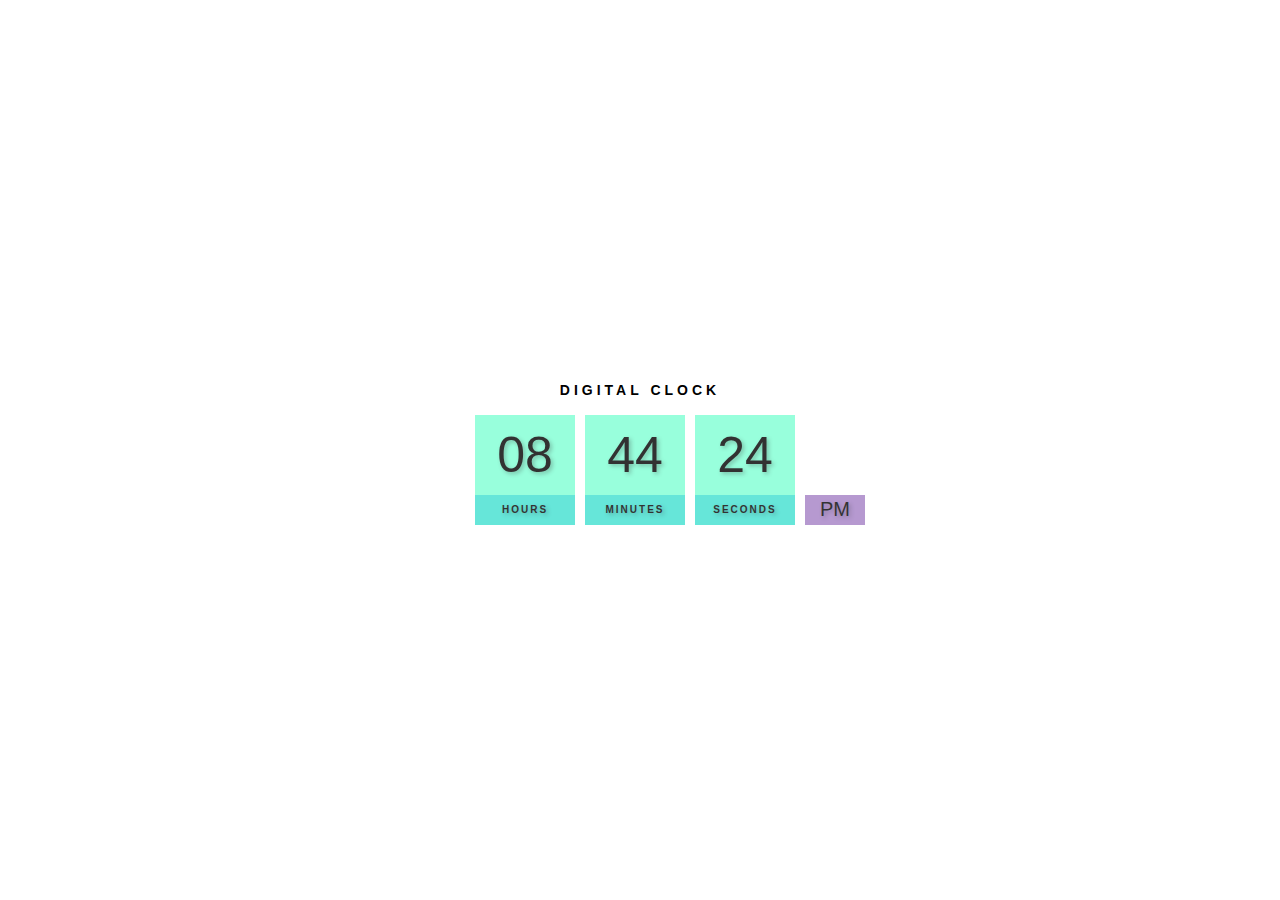
<file: index.html>
<!DOCTYPE html>
<html lang="en">
<head>
    <meta charset="UTF-8">
    <meta http-equiv="X-UA-Compatible" content="IE=edge">
    <meta name="viewport" content="width=device-width, initial-scale=1.0">
    <title>Digital Clock</title>
    <link rel="stylesheet" href="styles.css">
</head>
<body>
    <h2>Digital Clock</h2>
    <div class="clock">
        <div>
            <span id="hour">00</span>
            <span class="text">Hours</span>
        </div>
        <div>
            <span id="minutes">00</span>
            <span class="text">Minutes</span>
        </div>
        <div>
            <span id="seconds">00</span>
            <span class="text">Seconds</span>
        </div>
        <div>
            <span id="ampm">AM</span>
        </div>
    </div>
    <script src="index.js"></script>
</body>
</html>
</file>
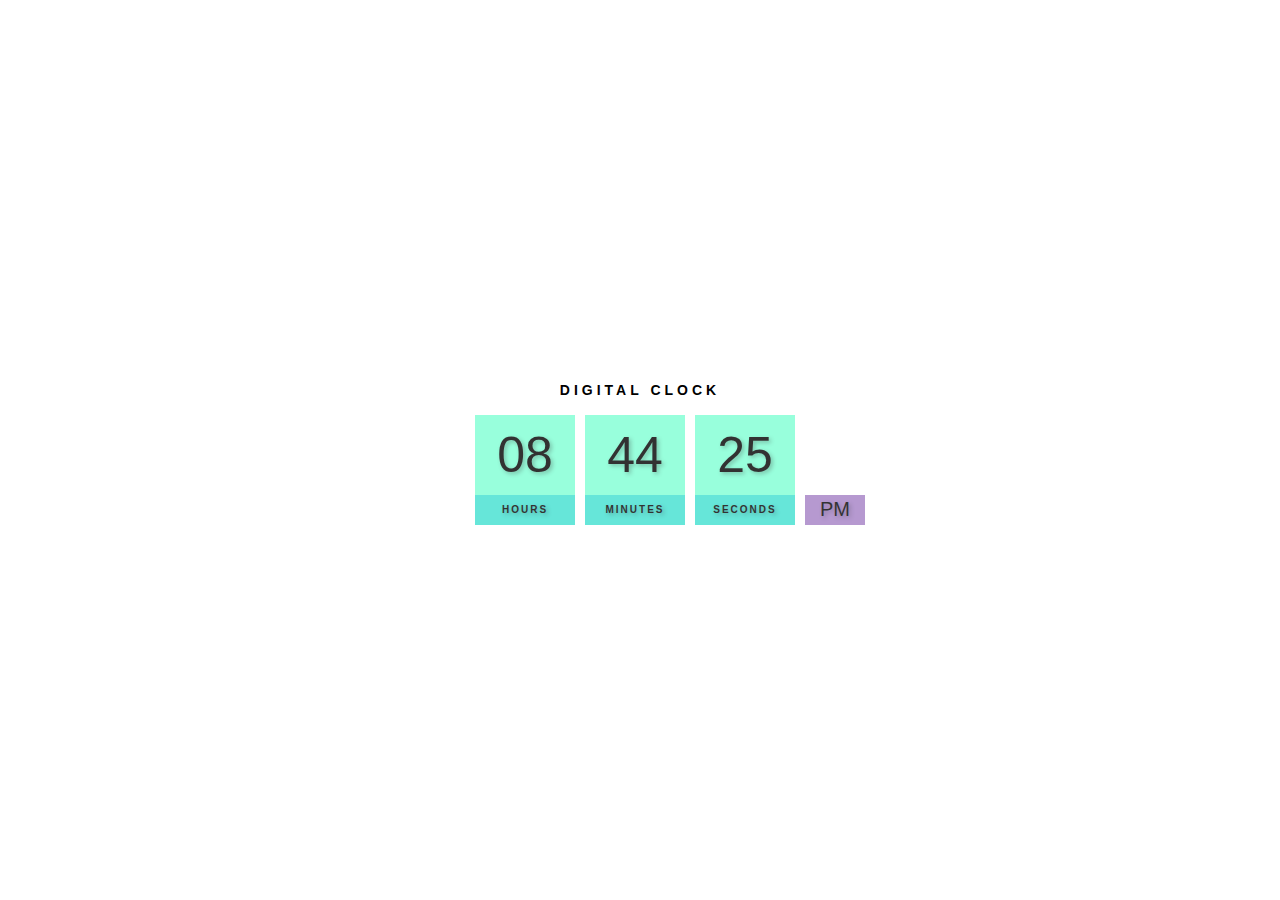
<file: digital-clock.html>
<!DOCTYPE html>
<html lang="en">
<head>
    <meta charset="UTF-8">
    <meta http-equiv="X-UA-Compatible" content="IE=edge">
    <meta name="viewport" content="width=device-width, initial-scale=1.0">
    <title>Digital Clock</title>
    <link rel="stylesheet" href="digital-clock.css">
</head>
<body>
    <h2>Digital Clock</h2>
    <div class="clock">
        <div>
            <span id="hour">00</span>
            <span class="text">Hours</span>
        </div>
        <div>
            <span id="minutes">00</span>
            <span class="text">Minutes</span>
        </div>
        <div>
            <span id="seconds">00</span>
            <span class="text">Seconds</span>
        </div>
        <div>
            <span id="ampm">AM</span>
        </div>
    </div>
    <script src="digital-clock.js"></script>
</body>
</html>
</file>
<file: styles.css>
body {
    margin: 0;
    font-family: sans-serif;
    display: flex;
    flex-direction: column;
    align-items: center;
    height: 100vh;
    justify-content: center;
    background: url("https://wallpapercave.com/dwp2x/wp3508221.jpg");
    background-size: cover;
    overflow: hidden;
}

h2{
    text-transform: uppercase;
    letter-spacing: 4px;
    font-size: 14px;
    text-align: center;
}

.clock{
    display: flex;
}

.clock div {
    margin: 5px;
    position: relative;
    
}

.clock span{
    width: 100px;
    height: 80px;
    background-color: aquamarine;
    opacity: .8;
    color: black;
    display: flex;
    justify-content: center;
    align-items: center;
    font-size: 50px;
    text-shadow: 2px 2px 4px rgba(0, 0, 0, 0.3);
}

.clock .text{
    height: 30px;
    font-size: 10px;
    text-transform: uppercase;
    letter-spacing: 2px;
    background: turquoise;
    font-weight: bold;
    opacity: 0.8;
}

.clock #ampm {
    bottom: 0;
    position: absolute;
    width: 60px;
    height: 30px;
    font-size: 20px;
    background: rgb(164, 128, 197);
}
</file>
<file: digital-clock.css>
body {
    margin: 0;
    font-family: sans-serif;
    display: flex;
    flex-direction: column;
    align-items: center;
    height: 100vh;
    justify-content: center;
    background: url("https://wallpapercave.com/dwp2x/wp3508221.jpg");
    background-size: cover;
    overflow: hidden;
}

h2{
    text-transform: uppercase;
    letter-spacing: 4px;
    font-size: 14px;
    text-align: center;
}

.clock{
    display: flex;
}

.clock div {
    margin: 5px;
    position: relative;
    
}

.clock span{
    width: 100px;
    height: 80px;
    background-color: aquamarine;
    opacity: .8;
    color: black;
    display: flex;
    justify-content: center;
    align-items: center;
    font-size: 50px;
    text-shadow: 2px 2px 4px rgba(0, 0, 0, 0.3);
}

.clock .text{
    height: 30px;
    font-size: 10px;
    text-transform: uppercase;
    letter-spacing: 2px;
    background: turquoise;
    font-weight: bold;
    opacity: 0.8;
}

.clock #ampm {
    bottom: 0;
    position: absolute;
    width: 60px;
    height: 30px;
    font-size: 20px;
    background: rgb(164, 128, 197);
}
</file>
